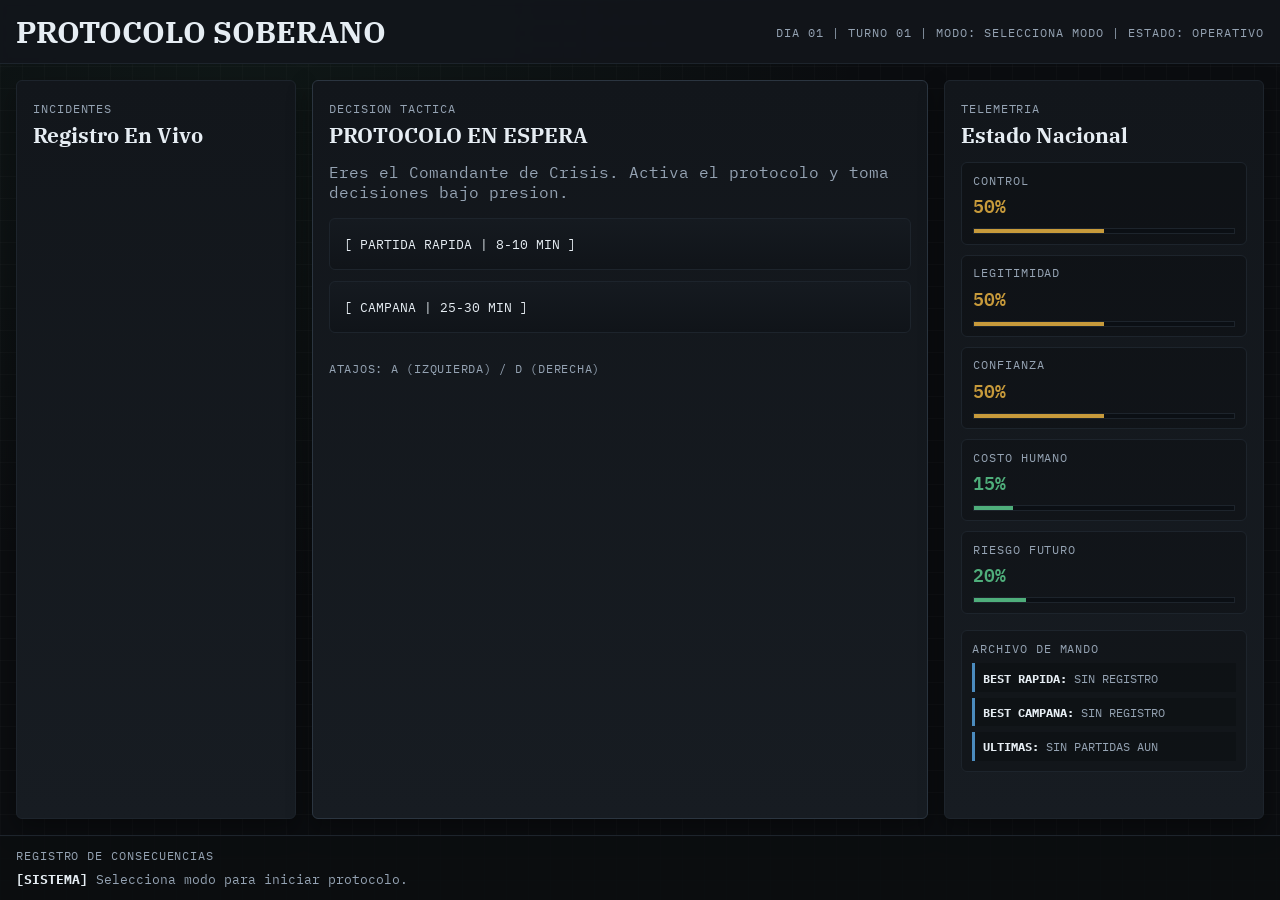
<file: protocolo_soberano_mvp/index.html>
<!DOCTYPE html>
<html lang="es">
<head>
  <meta charset="UTF-8">
  <meta name="viewport" content="width=device-width, initial-scale=1.0">
  <title>PROTOCOLO SOBERANO - MVP</title>
  <link rel="preconnect" href="https://fonts.googleapis.com">
  <link rel="preconnect" href="https://fonts.gstatic.com" crossorigin>
  <link href="https://fonts.googleapis.com/css2?family=IBM+Plex+Mono:wght@400;500;600&family=IBM+Plex+Serif:wght@600;700&display=swap" rel="stylesheet">
  <link rel="stylesheet" href="style.css">
</head>
<body>
  <div class="ps-app">
    <header class="ps-header">
      <div class="ps-header__row">
        <h1 class="ps-brand">PROTOCOLO SOBERANO</h1>
        <div class="ps-meta" id="status-meta">DIA 01 | TURNO 01 | ESTADO: OPERATIVO</div>
      </div>
    </header>

    <main class="ps-main" id="app-main">
      <aside class="ps-panel">
        <span class="ps-kicker">Incidentes</span>
        <h2 class="ps-title">Registro En Vivo</h2>
        <div id="incident-feed" class="feed-list"></div>
      </aside>

      <section class="ps-panel ps-panel--strong">
        <span class="ps-kicker">Decision Tactica</span>
        <h2 class="ps-title" id="event-title">PROTOCOLO EN ESPERA</h2>
        <p id="event-description" class="event-description">
          Eres el Comandante de Crisis. Activa el protocolo y toma decisiones bajo presion.
        </p>
        <div id="mode-select" class="mode-select">
          <button class="decision-btn decision-btn--pragmatic" data-mode="quick">[ PARTIDA RAPIDA | 8-10 MIN ]</button>
          <button class="decision-btn decision-btn--conciliatory" data-mode="campaign">[ CAMPANA | 25-30 MIN ]</button>
        </div>
        <div class="decision-list" id="decision-list"></div>
        <p class="decision-hint" id="decision-hint">Atajos: A (izquierda) / D (derecha)</p>
      </section>

      <aside class="ps-panel">
        <span class="ps-kicker">Telemetria</span>
        <h2 class="ps-title">Estado Nacional</h2>
        <div class="metric-grid" id="metric-grid"></div>
        <div class="history-box" id="history-box">
          <div class="history-title">Archivo De Mando</div>
          <div id="history-content" class="history-content"></div>
        </div>
      </aside>
    </main>

    <footer class="ps-log" id="log-container">
      <div class="log-title">Registro de Consecuencias</div>
      <div id="run-log" class="log-list"></div>
    </footer>
  </div>

  <script src="script.js"></script>
</body>
</html>
</file>
<file: protocolo_soberano_mvp/style.css>
:root {
  --bg-0: #0b0d10;
  --bg-1: #12161b;
  --bg-2: #171c22;
  --grid: #1d242c;
  --line-strong: #2b3540;
  --text-0: #e6edf3;
  --text-1: #95a3b3;
  --ok: #4fae7b;
  --warn: #c79a3b;
  --danger: #b34a4a;
  --intel: #4b8bbe;
  --accent: #8faf6b;
  --font-serif: "IBM Plex Serif", Georgia, "Times New Roman", serif;
  --font-mono: "IBM Plex Mono", Consolas, "Courier New", monospace;
  --t-fast: 140ms;
  --t-mid: 220ms;
  --ease-main: cubic-bezier(0.2, 0.8, 0.2, 1);
}

* { box-sizing: border-box; }

body {
  margin: 0;
  min-height: 100vh;
  font-family: var(--font-mono);
  color: var(--text-0);
  background:
    linear-gradient(rgba(255, 255, 255, 0.02) 1px, transparent 1px),
    linear-gradient(90deg, rgba(255, 255, 255, 0.015) 1px, transparent 1px),
    radial-gradient(circle at 20% 0%, rgba(79, 174, 123, 0.07) 0%, transparent 45%),
    var(--bg-0);
  background-size: 22px 22px, 22px 22px, auto, auto;
}

.ps-app {
  display: grid;
  grid-template-rows: auto 1fr auto;
  min-height: 100vh;
}

.ps-header {
  border-bottom: 1px solid var(--grid);
  background: rgba(18, 22, 27, 0.9);
  -webkit-backdrop-filter: blur(3px);
  backdrop-filter: blur(3px);
  padding: 0.75rem 1rem;
}

.ps-header__row {
  display: flex;
  justify-content: space-between;
  gap: 1rem;
  align-items: center;
  flex-wrap: wrap;
}

.ps-brand {
  margin: 0;
  font-family: var(--font-serif);
  font-size: clamp(1.35rem, 2.4vw, 1.9rem);
}

.ps-meta {
  color: var(--text-1);
  font-size: 0.78rem;
  text-transform: uppercase;
  letter-spacing: 0.08em;
}

.ps-main {
  display: grid;
  grid-template-columns: 280px 1fr 320px;
  gap: 1rem;
  padding: 1rem;
}

.ps-panel {
  background: linear-gradient(180deg, var(--bg-1), var(--bg-2));
  border: 1px solid var(--grid);
  border-radius: 6px;
  box-shadow: 0 10px 24px rgba(0, 0, 0, 0.35);
  padding: 1rem;
}

.ps-panel--strong {
  border-color: var(--line-strong);
}

.ps-kicker {
  color: var(--text-1);
  font-size: 0.72rem;
  text-transform: uppercase;
  letter-spacing: 0.08em;
}

.ps-title {
  margin: 0.3rem 0 0.85rem;
  font-family: var(--font-serif);
  font-size: clamp(1.05rem, 1.8vw, 1.3rem);
}

.feed-list {
  display: grid;
  gap: 0.6rem;
}

.feed-item {
  border-left: 3px solid var(--intel);
  padding: 0.5rem 0.6rem;
  background: rgba(0, 0, 0, 0.2);
  color: var(--text-1);
  font-size: 0.85rem;
}

.event-description {
  color: var(--text-1);
  margin-top: 0;
}

.mode-select {
  display: grid;
  gap: 0.65rem;
  margin-top: 1rem;
}

.decision-list {
  display: grid;
  grid-template-columns: 1fr 1fr;
  gap: 0.75rem;
  margin-top: 1rem;
}

.decision-btn {
  width: 100%;
  min-height: 52px;
  border: 1px solid var(--grid);
  border-radius: 6px;
  background: linear-gradient(180deg, #151a20, #101419);
  color: var(--text-0);
  text-align: left;
  padding: 0.75rem 0.9rem;
  font-family: var(--font-mono);
  cursor: pointer;
  transition: transform var(--t-fast) var(--ease-main), border-color var(--t-fast) var(--ease-main);
}

.decision-btn:hover,
.decision-btn:focus-visible {
  transform: translateY(-1px);
  border-color: var(--intel);
  outline: none;
}

.decision-btn--hard:hover { border-color: var(--danger); }
.decision-btn--pragmatic:hover { border-color: var(--warn); }
.decision-btn--conciliatory:hover { border-color: var(--ok); }

.decision-btn--left {
  border-left: 3px solid var(--danger);
}

.decision-btn--right {
  border-right: 3px solid var(--ok);
}

.decision-hint {
  margin: 0.7rem 0 0;
  color: var(--text-1);
  font-size: 0.78rem;
  text-transform: uppercase;
  letter-spacing: 0.06em;
}

.metric-grid {
  display: grid;
  gap: 0.6rem;
}

.history-box {
  margin-top: 1rem;
  border: 1px solid var(--grid);
  border-radius: 6px;
  background: rgba(0, 0, 0, 0.2);
  padding: 0.65rem;
}

.history-title {
  color: var(--text-1);
  font-size: 0.72rem;
  text-transform: uppercase;
  letter-spacing: 0.08em;
  margin-bottom: 0.45rem;
}

.history-content {
  display: grid;
  gap: 0.35rem;
}

.history-item {
  padding: 0.4rem 0.45rem;
  border-left: 3px solid var(--intel);
  background: rgba(0, 0, 0, 0.2);
  color: var(--text-1);
  font-size: 0.78rem;
}

.history-item strong {
  color: var(--text-0);
}

.metric-card {
  border: 1px solid var(--grid);
  border-radius: 6px;
  background: rgba(0, 0, 0, 0.2);
  padding: 0.6rem 0.7rem;
}

.metric-label {
  color: var(--text-1);
  font-size: 0.72rem;
  text-transform: uppercase;
  letter-spacing: 0.08em;
}

.metric-value {
  margin-top: 0.15rem;
  font-size: 1.1rem;
  font-weight: 600;
}

.metric-bar {
  margin-top: 0.5rem;
  height: 6px;
  background: #0b0f14;
  border: 1px solid var(--grid);
}

.metric-bar > span {
  display: block;
  height: 100%;
  width: 50%;
  background: var(--intel);
  transition: width var(--t-mid) var(--ease-main), background-color var(--t-mid) var(--ease-main);
}

.ps-log {
  border-top: 1px solid var(--grid);
  background: rgba(11, 13, 16, 0.85);
  padding: 0.75rem 1rem;
}

.log-title {
  text-transform: uppercase;
  color: var(--text-1);
  font-size: 0.72rem;
  letter-spacing: 0.08em;
  margin-bottom: 0.45rem;
}

.log-list {
  display: grid;
  gap: 0.35rem;
  max-height: 130px;
  overflow: auto;
}

.log-item {
  color: var(--text-1);
  font-size: 0.84rem;
}

.log-item strong { color: var(--text-0); }

.profile-box {
  margin-top: 1rem;
  border: 1px solid var(--line-strong);
  border-radius: 6px;
  padding: 0.8rem;
  background: rgba(0, 0, 0, 0.25);
}

.profile-box h3 {
  margin: 0 0 0.5rem;
  font-family: var(--font-serif);
}

@media (max-width: 1024px) {
  .ps-main {
    grid-template-columns: 1fr;
  }

  .decision-list {
    grid-template-columns: 1fr;
  }

  .ps-log {
    position: static;
  }
}

@media (prefers-reduced-motion: reduce) {
  *, *::before, *::after {
    animation: none !important;
    transition: none !important;
  }
}
</file>
